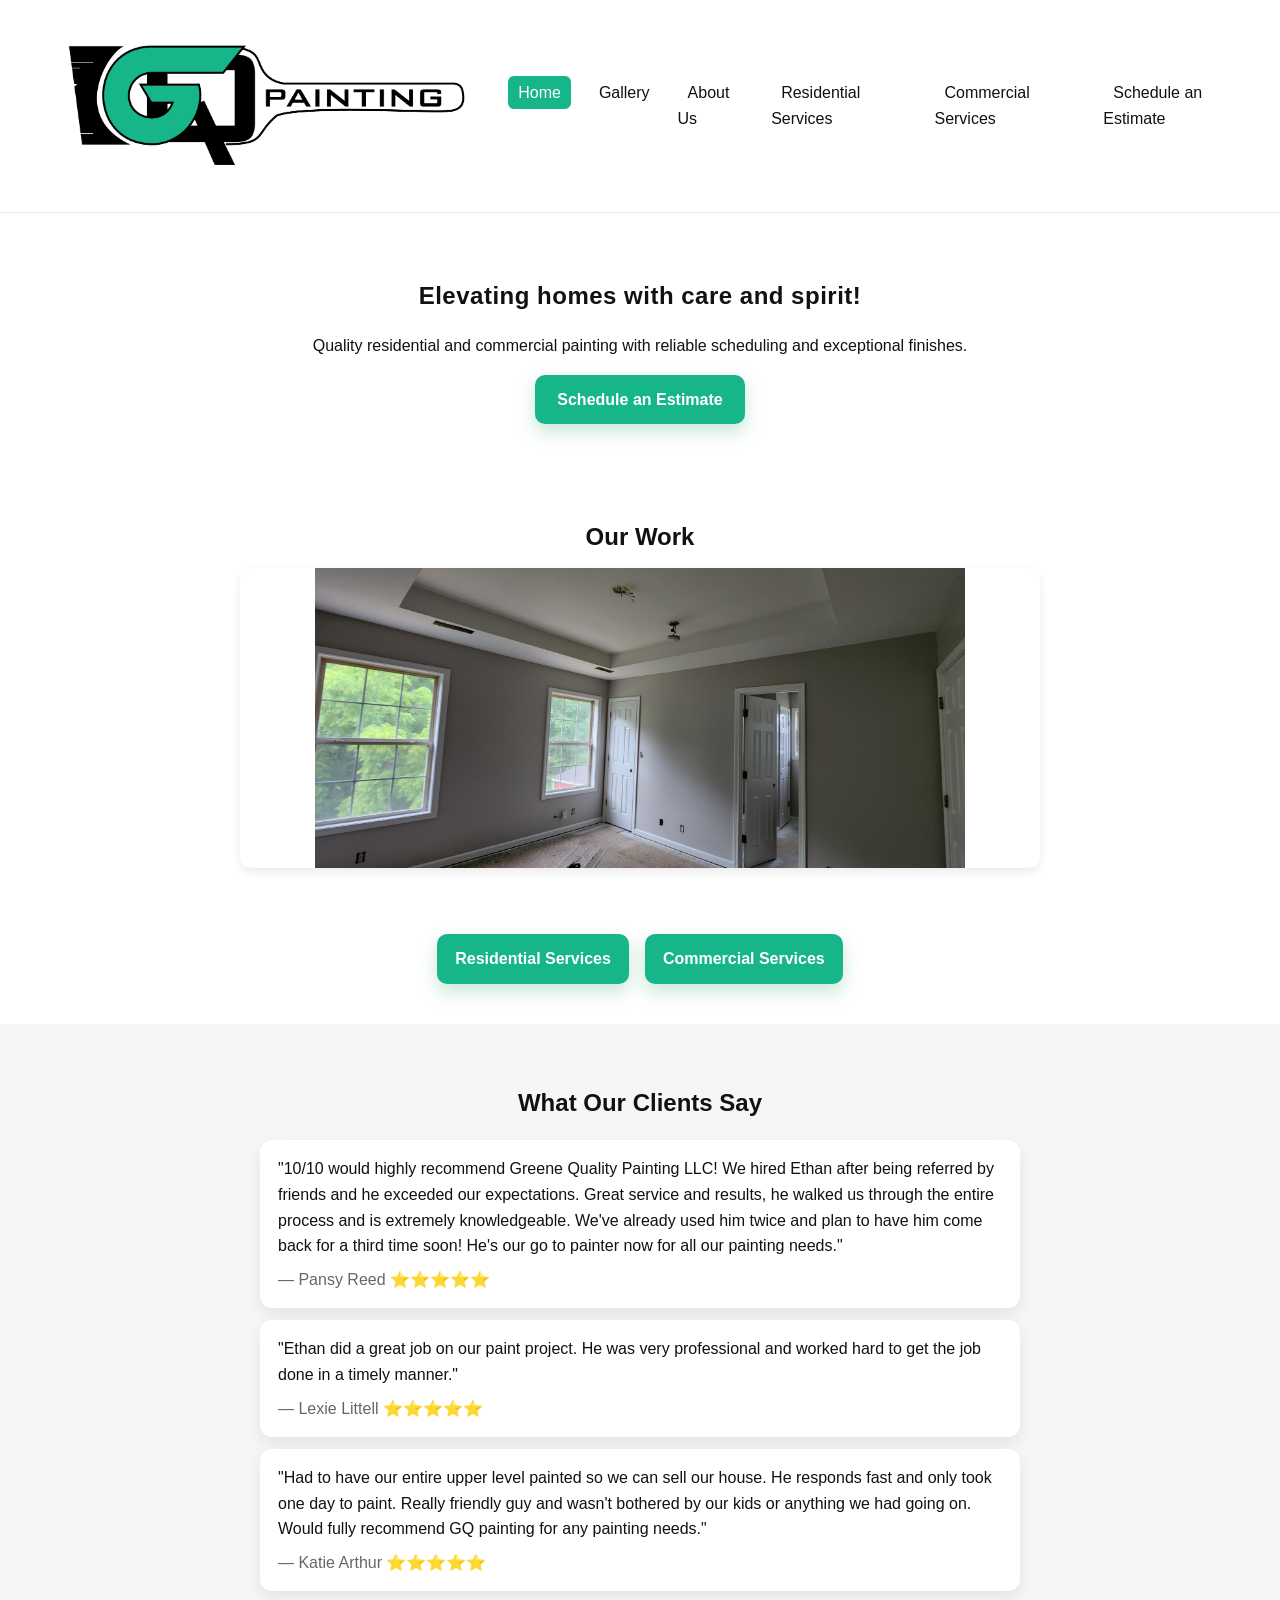
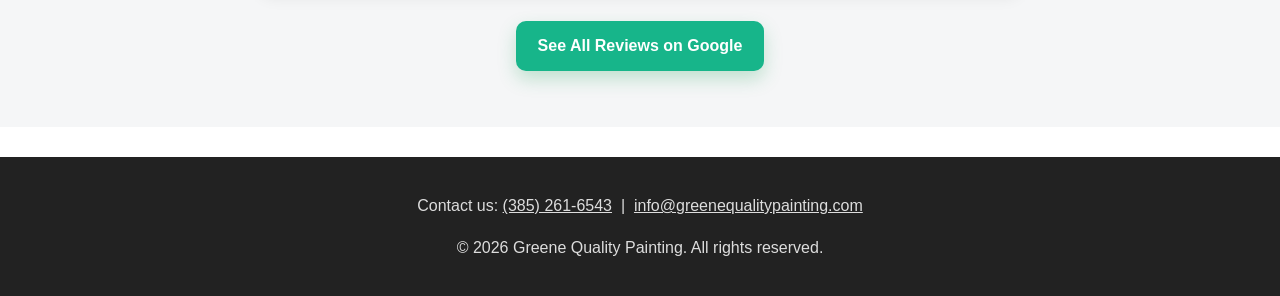
<file: index.html>
<!DOCTYPE html>
<html lang="en">
  <head>
    <meta charset="utf-8" />
    <meta name="viewport" content="width=device-width, initial-scale=1" />
    <title>GQ Painting — Elevating homes with care and spirit!</title>
    <meta name="description" content="Residential & commercial painting by GQ Painting. Quality craftsmanship, reliable scheduling, and professional results." />
    <link rel="icon" type="image/png" href="images/logo.png" />
    <link rel="stylesheet" href="css/style.css" />
  </head>

  <body>
    <header>
      <a href="index.html" aria-label="GQ Painting home">
        <img src="images/logo.png" alt="GQ Painting logo" class="logo" />
      </a>

      <nav aria-label="Main navigation">
        <ul>
          <li><a href="index.html" class="highlight">Home</a></li>
          <li><a href="gallery.html">Gallery</a></li>
          <li><a href="about.html">About Us</a></li>
          <li><a href="residential.html">Residential Services</a></li>
          <li><a href="commercial.html">Commercial Services</a></li>
          <li><a href="schedule.html">Schedule an Estimate</a></li>
        </ul>
      </nav>
    </header>

    <main>
      <section class="hero" role="banner">
        <h1>Elevating homes with care and spirit!</h1>
        <p>Quality residential and commercial painting with reliable scheduling and exceptional finishes.</p>
        <p>
          <a href="schedule.html" class="cta-button">Schedule an Estimate</a>
        </p>
      </section>

      <section class="gallery-reel" aria-labelledby="our-work-heading" data-gallery="general">
        <h2 id="our-work-heading">Our Work</h2>
        <div class="slider">
          <img src="images/sample1.jpg" alt="Finished living room" data-slider-type="general" />
        </div>
      </section>

      <section class="services-buttons" aria-label="Service Shortcuts">
        <a href="residential.html" class="service-button revealed">Residential Services</a>
        <a href="commercial.html" class="service-button revealed">Commercial Services</a>
      </section>

      <section class="testimonials" aria-labelledby="testimonials-heading">
        <h2 id="testimonials-heading">What Our Clients Say</h2>

        <article class="testimonial" aria-label="Testimonial from Pansy Reed">
          <p>"10/10 would highly recommend Greene Quality Painting LLC! We hired Ethan after being referred by friends and he exceeded our expectations. Great service and results, he walked us through the entire process and is extremely knowledgeable. We've already used him twice and plan to have him come back for a third time soon! He's our go to painter now for all our painting needs."</p>
          <span>— Pansy Reed ⭐⭐⭐⭐⭐</span>
        </article>

        <article class="testimonial" aria-label="Testimonial from Lexie Littell">
          <p>"Ethan did a great job on our paint project. He was very professional and worked hard to get the job done in a timely manner."</p>
          <span>— Lexie Littell ⭐⭐⭐⭐⭐</span>
        </article>

        <article class="testimonial" aria-label="Testimonial from Katie Arthur">
          <p>"Had to have our entire upper level painted so we can sell our house. He responds fast and only took one day to paint. Really friendly guy and wasn't bothered by our kids or anything we had going on. Would fully recommend GQ painting for any painting needs."</p>
          <span>— Katie Arthur ⭐⭐⭐⭐⭐</span>
        </article>

        <p style="text-align:center; margin-top:30px;">
          <a href="https://share.google/oeqpvUJNkh1CW4fJf" target="_blank" class="cta-button">See All Reviews on Google</a>
        </p>
      </section>
    </main>

    <footer role="contentinfo">
      <p>
        Contact us: <a href="tel:+13852616543">(385) 261‑6543</a>
        &nbsp;|&nbsp;
        <a href="mailto:info@greenequalitypainting.com">info@greenequalitypainting.com</a>
      </p>
      <p>© 2026 Greene Quality Painting. All rights reserved.</p>
    </footer>

    <script src="js/scripts.js"></script>
  </body>
</html>
</file>
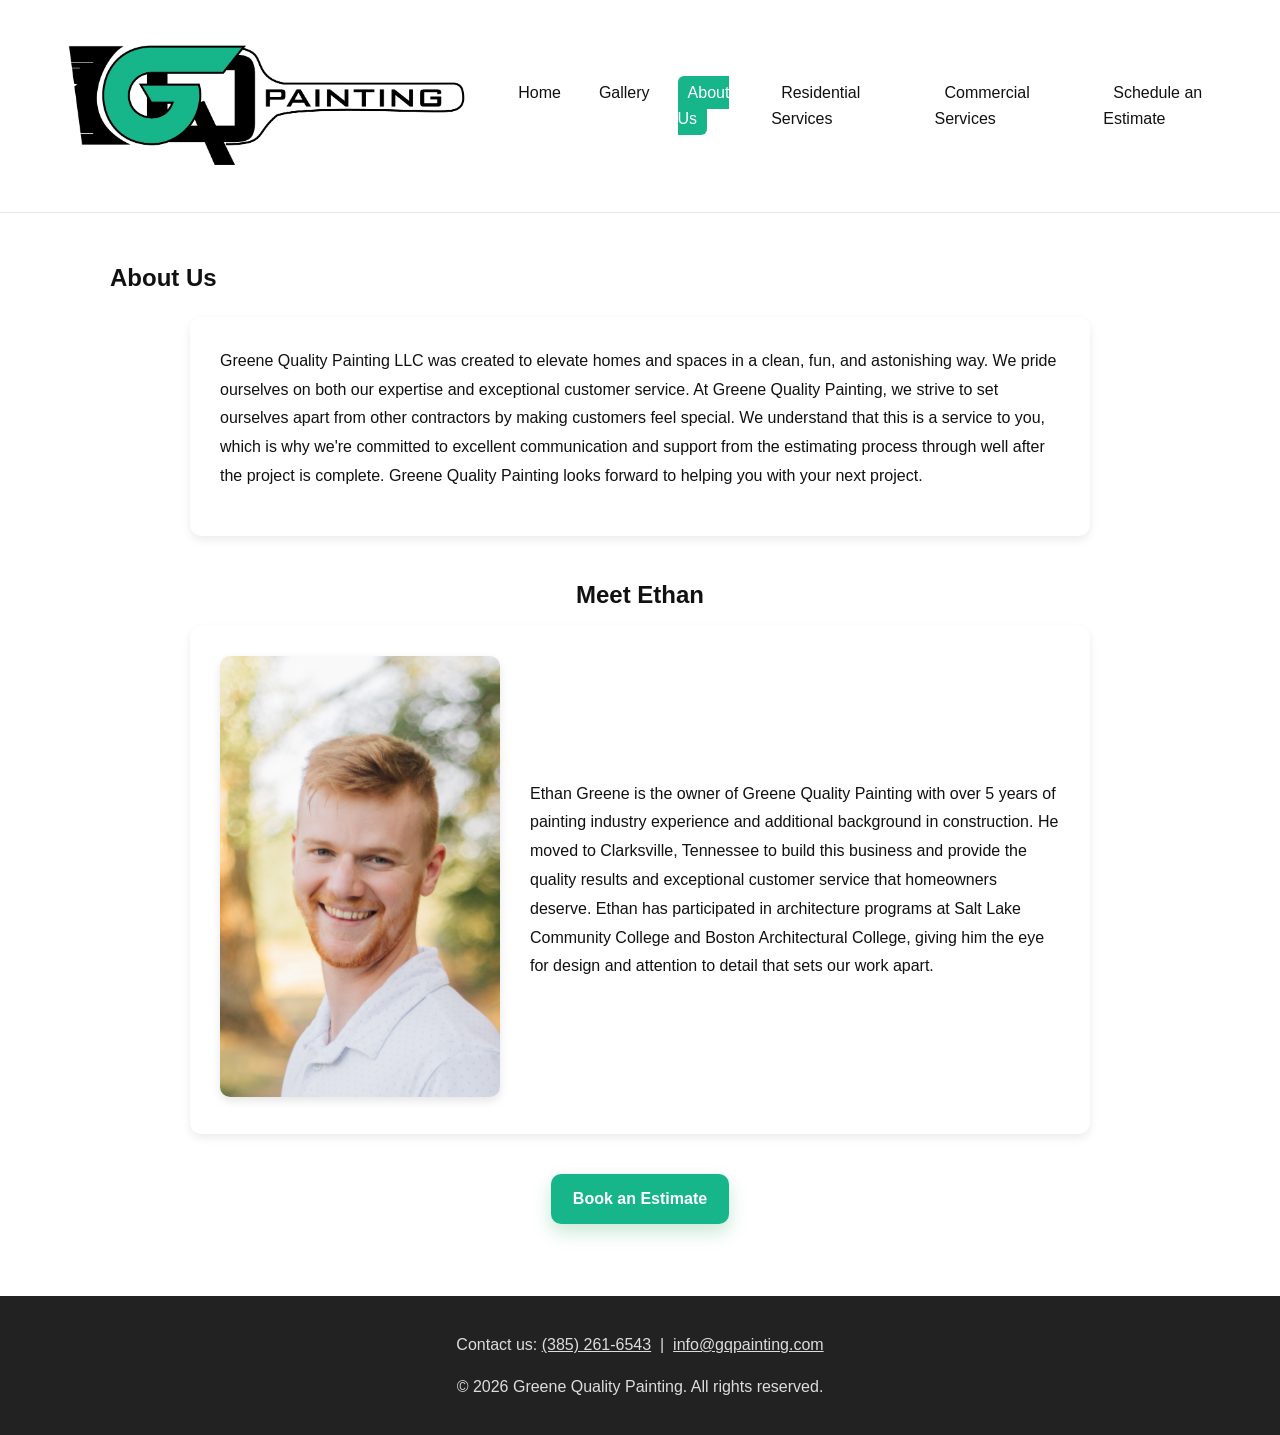
<file: about.html>
<!DOCTYPE html>
<html lang="en">
<head>
    <meta charset="utf-8" />
    <meta name="viewport" content="width=device-width, initial-scale=1" />
    <title>About Us — GQ Painting</title>
    <meta name="description" content="Learn about GQ Painting and our commitment to quality craftsmanship and exceptional customer service." />
    <link rel="icon" type="image/png" href="images/logo.png" />
    <link rel="stylesheet" href="css/style.css" />
</head>

<body>
    <header>
      <a href="index.html" aria-label="GQ Painting home">
        <img src="images/logo.png" alt="GQ Painting logo" class="logo" />
      </a>

      <nav aria-label="Main navigation">
        <ul>
          <li><a href="index.html">Home</a></li>
          <li><a href="gallery.html">Gallery</a></li>
          <li><a href="about.html" class="highlight">About Us</a></li>
          <li><a href="residential.html">Residential Services</a></li>
          <li><a href="commercial.html">Commercial Services</a></li>
          <li><a href="schedule.html">Schedule an Estimate</a></li>
        </ul>
      </nav>
    </header>

    <main>
      <section class="gallery-reel" aria-labelledby="about-heading">
        <h1 id="about-heading">About Us</h1>
        
        <div style="max-width:900px; margin:0 auto 40px; background:var(--white); padding:30px; border-radius:12px; box-shadow:0 4px 10px rgba(0,0,0,0.08);">
          <p style="margin:0 0 15px 0; line-height:1.8; color:var(--black);">Greene Quality Painting LLC was created to elevate homes and spaces in a clean, fun, and astonishing way. We pride ourselves on both our expertise and exceptional customer service. At Greene Quality Painting, we strive to set ourselves apart from other contractors by making customers feel special. We understand that this is a service to you, which is why we're committed to excellent communication and support from the estimating process through well after the project is complete. Greene Quality Painting looks forward to helping you with your next project.</p>
        </div>

        <h2>Meet Ethan</h2>
        <div style="max-width:900px; margin:0 auto 40px; display:flex; gap:30px; align-items:center; background:var(--white); padding:30px; border-radius:12px; box-shadow:0 4px 10px rgba(0,0,0,0.08);">
          <div style="flex: 0 0 280px;">
            <img src="images/owner.jpg" alt="Ethan Greene, Owner" style="width:100%; border-radius:10px; box-shadow:0 4px 10px rgba(0,0,0,0.1);" />
          </div>
          <div style="flex:1;">
            <p style="line-height:1.8; margin:0; color:var(--black);">Ethan Greene is the owner of Greene Quality Painting with over 5 years of painting industry experience and additional background in construction. He moved to Clarksville, Tennessee to build this business and provide the quality results and exceptional customer service that homeowners deserve. Ethan has participated in architecture programs at Salt Lake Community College and Boston Architectural College, giving him the eye for design and attention to detail that sets our work apart.</p>
          </div>
        </div>

        <p style="text-align:center; margin-top:40px;">
          <a href="schedule.html" class="cta-button">Book an Estimate</a>
        </p>
      </section>
    </main>

    <footer role="contentinfo">
      <p>
        Contact us: <a href="tel:+13852616543">(385) 261‑6543</a>
        &nbsp;|&nbsp;
        <a href="mailto:info@gqpainting.com">info@gqpainting.com</a>
      </p>
      <p>© 2026 Greene Quality Painting. All rights reserved.</p>
    </footer>

    <script src="js/scripts.js"></script>
</body>
</html>
</file>
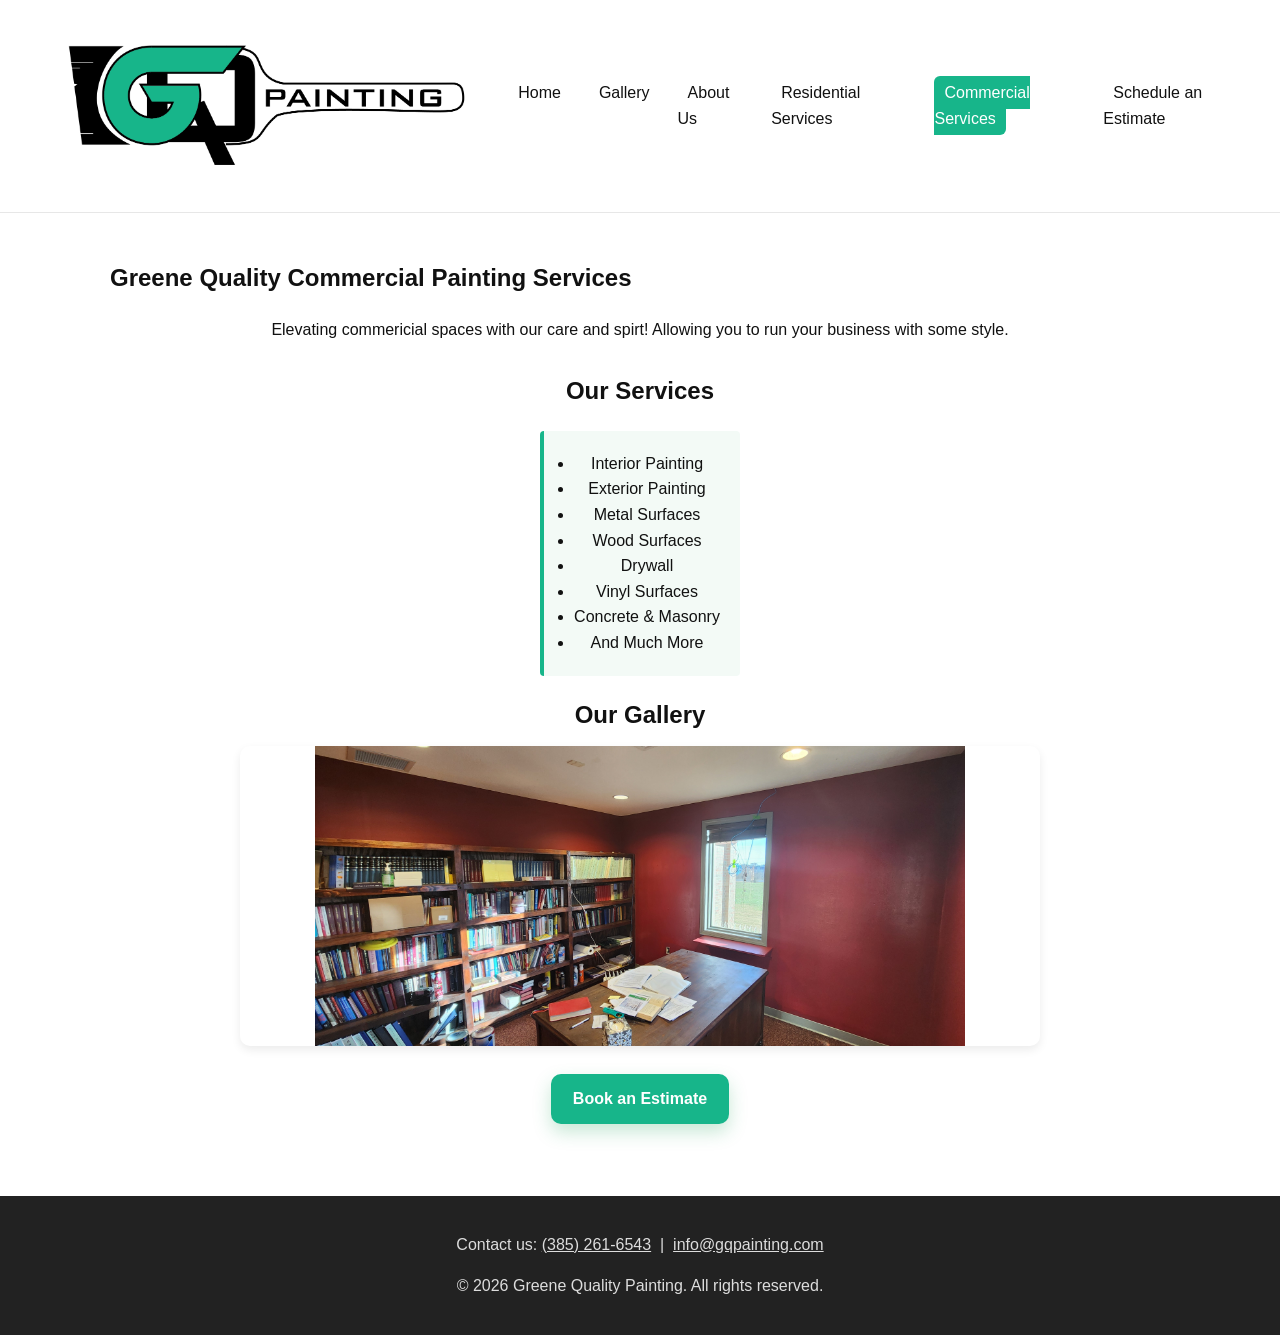
<file: commercial.html>
<!DOCTYPE html>
<html lang="en">
<head>
    <meta charset="utf-8" />
    <meta name="viewport" content="width=device-width, initial-scale=1" />
    <title>Commercial Services — GQ Painting</title>
    <meta name="description" content="Commercial painting services by GQ Painting. Professional interior and exterior painting for commercial properties." />
    <link rel="icon" type="image/png" href="images/logo.png" />
    <link rel="stylesheet" href="css/style.css" />
</head>

<body>
    <header>
      <a href="index.html" aria-label="GQ Painting home">
        <img src="images/logo.png" alt="GQ Painting logo" class="logo" />
      </a>

      <nav aria-label="Main navigation">
        <ul>
          <li><a href="index.html">Home</a></li>
          <li><a href="gallery.html">Gallery</a></li>
          <li><a href="about.html">About Us</a></li>
          <li><a href="residential.html">Residential Services</a></li>
          <li><a href="commercial.html" class="highlight">Commercial Services</a></li>
          <li><a href="schedule.html">Schedule an Estimate</a></li>
        </ul>
      </nav>
    </header>

    <main>
      <section class="gallery-reel" aria-labelledby="services-heading">
        <h1 id="services-heading">Greene Quality Commercial Painting Services</h1>
        <p style="text-align:center; max-width:900px; margin:8px auto 30px;">Elevating commericial spaces with our care and spirt! Allowing you to run your business with some style.</p>

        <h2>Our Services</h2>
        <ul style="list-style-type: disc; text-align: center; margin: 20px auto; padding: 20px; width: fit-content; padding-left: 30px; background-color: rgba(36, 164, 90, 0.05); border-left: 4px solid var(--green); border-radius: 4px;">
            <li>Interior Painting</li>
            <li>Exterior Painting</li>
            <li>Metal Surfaces</li>
            <li>Wood Surfaces</li>
            <li>Drywall</li>
            <li>Vinyl Surfaces</li>
            <li>Concrete & Masonry</li>
            <li>And Much More</li>
        </ul>

        <h2>Our Gallery</h2>
        <div class="slider" data-gallery="commercial">
            <img src="images/commercial1.jpg" alt="Commercial interior painting project 1" data-slider-type="commercial" />
        </div>

        <p style="text-align:center; margin-top:28px;">
          <a href="schedule.html" class="cta-button">Book an Estimate</a>
        </p>
      </section>
    </main>

    <footer role="contentinfo">
      <p>
        Contact us: <a href="tel:+13852616543">(385) 261‑6543</a>
        &nbsp;|&nbsp;
        <a href="mailto:info@gqpainting.com">info@gqpainting.com</a>
      </p>
      <p>© 2026 Greene Quality Painting. All rights reserved.</p>
    </footer>

    <script src="js/scripts.js"></script>
</body>
</html>
</file>
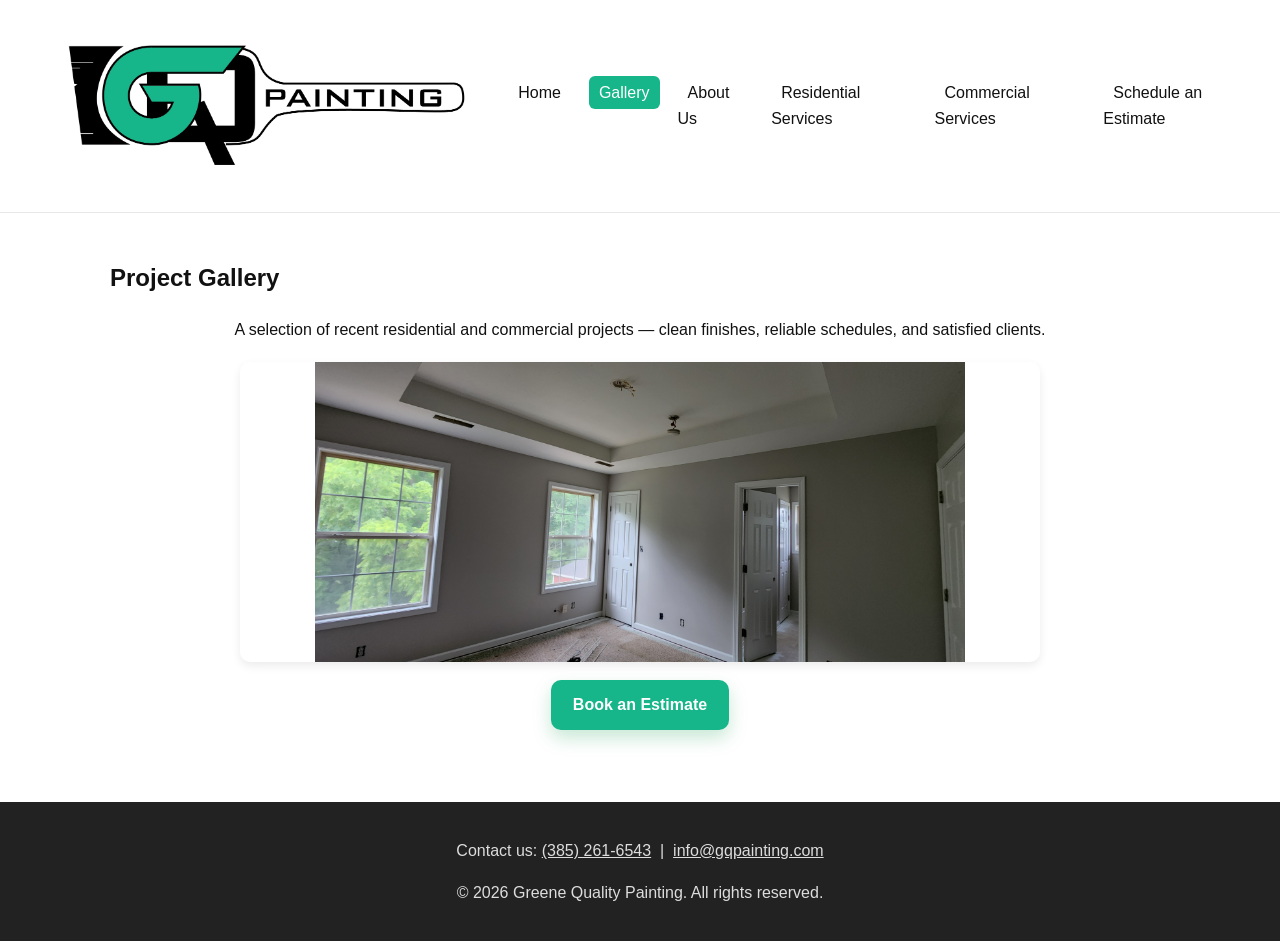
<file: gallery.html>
<!DOCTYPE html>
<html lang="en">
  <head>
    <meta charset="utf-8" />
    <meta name="viewport" content="width=device-width, initial-scale=1" />
    <title>Gallery — GQ Painting</title>
    <meta name="description" content="Gallery of recent residential and commercial painting projects by GQ Painting." />
    <link rel="icon" type="image/png" href="images/logo.png" />
    <link rel="stylesheet" href="css/style.css" />
  </head>

  <body>
    <header>
      <a href="index.html" aria-label="GQ Painting home">
        <img src="images/logo.png" alt="GQ Painting logo" class="logo" />
      </a>

      <nav aria-label="Main navigation">
        <ul>
          <li><a href="index.html">Home</a></li>
          <li><a href="gallery.html" class="highlight">Gallery</a></li>
          <li><a href="about.html">About Us</a></li>
          <li><a href="residential.html">Residential Services</a></li>
          <li><a href="commercial.html">Commercial Services</a></li>
          <li><a href="schedule.html">Schedule an Estimate</a></li>
        </ul>
      </nav>
    </header>

    <main>
      <section class="gallery-reel" aria-labelledby="gallery-heading" data-gallery="general">
        <h1 id="gallery-heading">Project Gallery</h1>
        <p style="text-align:center; max-width:900px; margin:8px auto 20px;">A selection of recent residential and commercial projects — clean finishes, reliable schedules, and satisfied clients.</p>

        <div class="slider">
          <img src="images/sample1.jpg" alt="Brightly painted living room with accent wall" data-slider-type="general" />
        </div>

        <p style="text-align:center; margin-top:18px;">
          <a href="schedule.html" class="cta-button">Book an Estimate</a>
        </p>
      </section>
    </main>

    <footer role="contentinfo">
      <p>
        Contact us: <a href="tel:+13852616543">(385) 261‑6543</a>
        &nbsp;|&nbsp;
        <a href="mailto:info@gqpainting.com">info@gqpainting.com</a>
      </p>
      <p>© 2026 Greene Quality Painting. All rights reserved.</p>
    </footer>

    <script src="js/scripts.js"></script>
  </body>
</html>
</file>
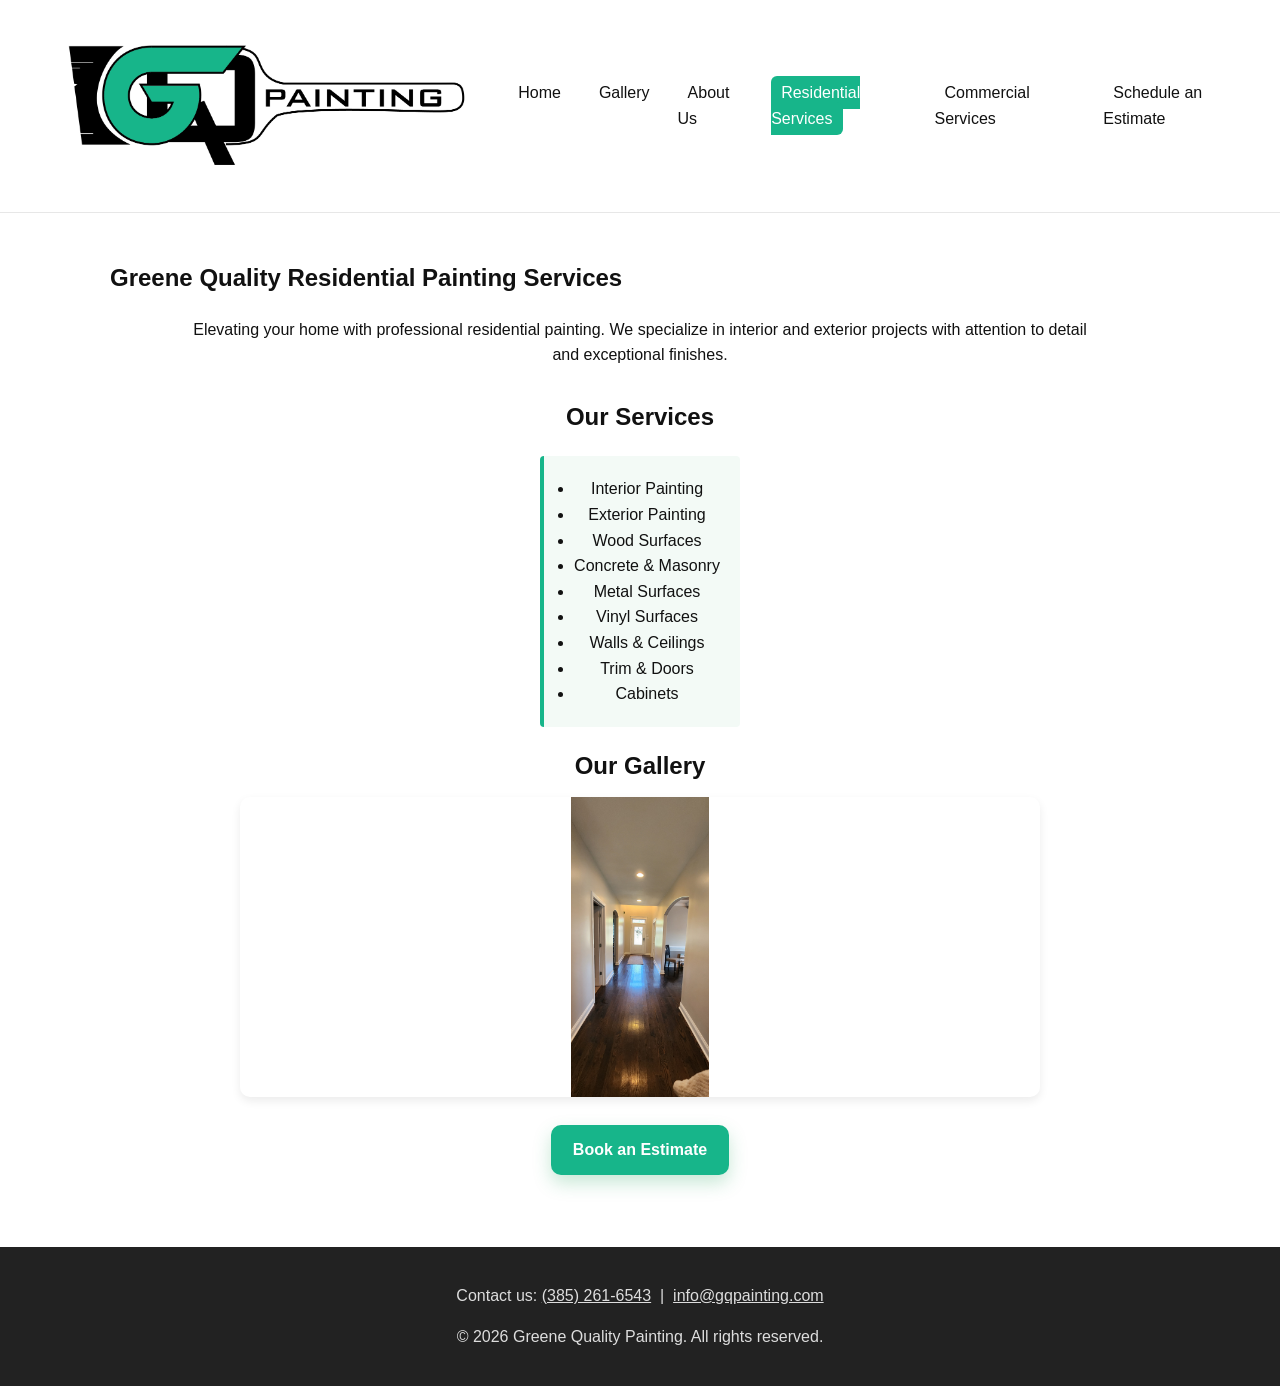
<file: residential.html>
<!DOCTYPE html>
<html lang="en">
<head>
    <meta charset="utf-8" />
    <meta name="viewport" content="width=device-width, initial-scale=1" />
    <title>Residential Services — GQ Painting</title>
    <meta name="description" content="Residential painting services by GQ Painting. Professional interior and exterior painting for homes." />
    <link rel="icon" type="image/png" href="images/logo.png" />
    <link rel="stylesheet" href="css/style.css" />
</head>

<body>
    <header>
      <a href="index.html" aria-label="GQ Painting home">
        <img src="images/logo.png" alt="GQ Painting logo" class="logo" />
      </a>

      <nav aria-label="Main navigation">
        <ul>
          <li><a href="index.html">Home</a></li>
          <li><a href="gallery.html">Gallery</a></li>
          <li><a href="about.html">About Us</a></li>
          <li><a href="residential.html" class="highlight">Residential Services</a></li>
          <li><a href="commercial.html">Commercial Services</a></li>
          <li><a href="schedule.html">Schedule an Estimate</a></li>
        </ul>
      </nav>
    </header>

    <main>
      <section class="gallery-reel" aria-labelledby="services-heading">
        <h1 id="services-heading">Greene Quality Residential Painting Services</h1>
        <p style="text-align:center; max-width:900px; margin:8px auto 30px;">Elevating your home with professional residential painting. We specialize in interior and exterior projects with attention to detail and exceptional finishes.</p>

        <h2>Our Services</h2>
        <ul style="list-style-type: disc; text-align: center; margin: 20px auto; padding: 20px; width: fit-content; padding-left: 30px; background-color: rgba(36, 164, 90, 0.05); border-left: 4px solid var(--green); border-radius: 4px;">
            <li>Interior Painting</li>
            <li>Exterior Painting</li>
            <li>Wood Surfaces</li>
            <li>Concrete & Masonry</li>
            <li>Metal Surfaces</li>
            <li>Vinyl Surfaces</li>
            <li>Walls & Ceilings</li>
            <li>Trim & Doors</li>
            <li>Cabinets</li>
        </ul>

        <h2>Our Gallery</h2>
        <div class="slider" data-gallery="residential">
            <img src="images/residential1.jpg" alt="Residential interior painting project 1" data-slider-type="residential" />
        </div>

        <p style="text-align:center; margin-top:28px;">
          <a href="schedule.html" class="cta-button">Book an Estimate</a>
        </p>
      </section>
    </main>

    <footer role="contentinfo">
      <p>
        Contact us: <a href="tel:+13852616543">(385) 261‑6543</a>
        &nbsp;|&nbsp;
        <a href="mailto:info@gqpainting.com">info@gqpainting.com</a>
      </p>
      <p>© 2026 Greene Quality Painting. All rights reserved.</p>
    </footer>

    <script src="js/scripts.js"></script>
</body>
</html>
</file>
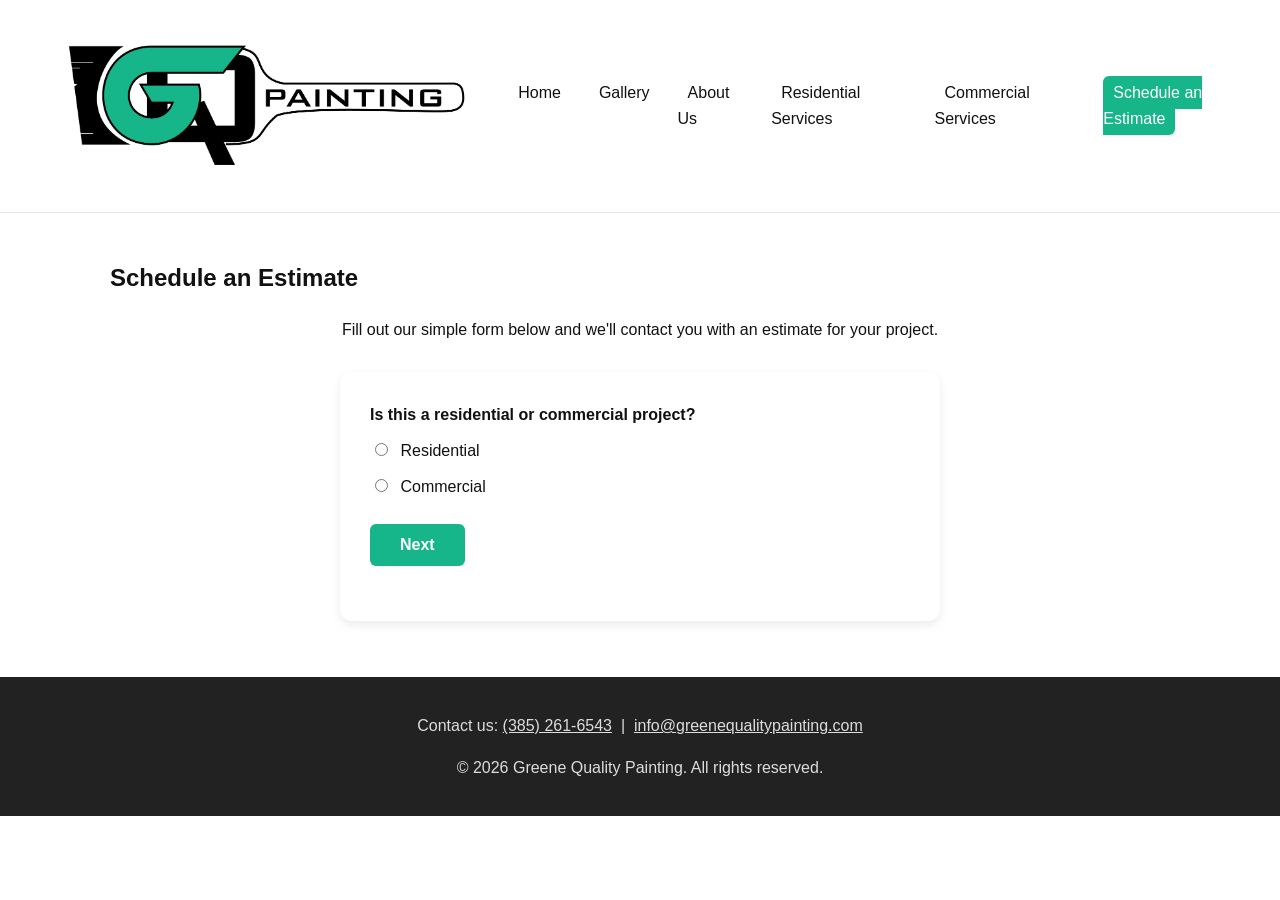
<file: schedule.html>
<!DOCTYPE html>
<html lang="en">
<head>
    <meta charset="utf-8" />
    <meta name="viewport" content="width=device-width, initial-scale=1" />
    <title>Schedule an Estimate — GQ Painting</title>
    <meta name="description" content="Schedule an estimate for your painting project with GQ Painting. Fill out our quick form to get started." />
    <link rel="icon" type="image/png" href="images/logo.png" />
    <link rel="stylesheet" href="css/style.css" />
    <style>
        .form-container { max-width: 600px; margin: 0 auto; background: var(--white); padding: 30px; border-radius: 12px; box-shadow: 0 4px 10px rgba(0,0,0,0.08); }
        .form-section { margin-bottom: 25px; display: none; }
        .form-section.active { display: block; }
        label { display: block; margin-bottom: 10px; font-weight: 600; color: var(--black); }
        input[type="text"], input[type="email"], input[type="tel"], textarea, select { width: 100%; padding: 10px; margin-bottom: 10px; border: 1px solid #ddd; border-radius: 6px; font-size: 14px; font-family: inherit; }
        textarea { resize: vertical; min-height: 100px; }
        .checkbox-group, .radio-group { margin-bottom: 15px; }
        input[type="checkbox"], input[type="radio"] { margin-right: 8px; }
        .checkbox-item, .radio-item { margin-bottom: 10px; }
        button { background-color: var(--green); color: white; padding: 12px 30px; border: none; border-radius: 6px; cursor: pointer; font-size: 16px; font-weight: 600; margin-top: 10px; transition: all 0.3s ease; }
        button:hover { filter: brightness(0.95); }
        .button-group { display: flex; gap: 10px; }
        .prev-btn { background-color: #666; }
        .prev-btn:hover { filter: brightness(0.9); }
    </style>
</head>

<body>
    <header>
      <a href="index.html" aria-label="GQ Painting home">
        <img src="images/logo.png" alt="GQ Painting logo" class="logo" />
      </a>

      <nav aria-label="Main navigation">
        <ul>
          <li><a href="index.html">Home</a></li>
          <li><a href="gallery.html">Gallery</a></li>
          <li><a href="about.html">About Us</a></li>
          <li><a href="residential.html">Residential Services</a></li>
          <li><a href="commercial.html">Commercial Services</a></li>
          <li><a href="schedule.html" class="highlight">Schedule an Estimate</a></li>
        </ul>
      </nav>
    </header>

    <main>
      <section class="gallery-reel" aria-labelledby="estimate-heading">
        <h1 id="estimate-heading">Schedule an Estimate</h1>
        <p style="text-align:center; max-width:900px; margin:8px auto 30px;">Fill out our simple form below and we'll contact you with an estimate for your project.</p>

        <div class="form-container">
          <form id="estimateForm" action="https://formspree.io/f/xwvozklg" method="POST">

            <!-- Question 1: Project Type -->
            <div class="form-section active" id="section1">
                <label>Is this a residential or commercial project?</label>
                <div class="radio-group">
                    <div class="radio-item">
                        <input type="radio" name="projectType" value="residential" id="residential"> Residential
                    </div>
                    <div class="radio-item">
                        <input type="radio" name="projectType" value="commercial" id="commercial"> Commercial
                    </div>
                </div>
                <button type="button" onclick="nextSection(1)">Next</button>
            </div>

            <!-- Question 2: Interior/Exterior -->
            <div class="form-section" id="section2">
                <label>Is this an interior or exterior project?</label>
                <div class="checkbox-group">
                    <div class="checkbox-item">
                        <input type="checkbox" name="projectScope" value="Exterior" id="exterior"> Exterior
                    </div>
                    <div class="checkbox-item">
                        <input type="checkbox" name="projectScope" value="Interior" id="interior"> Interior
                    </div>
                    <div class="checkbox-item">
                        <input type="checkbox" name="projectScope" value="Both" id="both"> Both
                    </div>
                </div>
                <div class="button-group">
                    <button type="button" class="prev-btn" onclick="prevSection(2)">Back</button>
                    <button type="button" onclick="nextSection(2)">Next</button>
                </div>
            </div>

            <!-- COMMERCIAL PATH -->
            <!-- Commercial: Description -->
            <div class="form-section" id="section3-commercial">
                <label for="projectDescription">Please describe your project:</label>
                <textarea name="projectDescription" id="projectDescription"></textarea>
                <div class="button-group">
                    <button type="button" class="prev-btn" onclick="prevSection(3)">Back</button>
                    <button type="button" onclick="nextSection(3)">Next</button>
                </div>
            </div>

            <!-- Commercial: Contact Info -->
            <div class="form-section" id="section4-commercial">
                <label for="firstName">First Name:</label>
                <input type="text" name="firstName" id="firstName">
                <label for="lastName">Last Name:</label>
                <input type="text" name="lastName" id="lastName">
                <label for="phone">Phone Number:</label>
                <input type="tel" name="phone" id="phone">
                <label for="email">Email Address (Optional):</label>
                <input type="email" name="email" id="email">
                <label for="city">City:</label>
                <input type="text" name="city" id="city">
                <div class="button-group">
                    <button type="button" class="prev-btn" onclick="prevSection(4)">Back</button>
                    <button type="submit">Submit</button>
                </div>
            </div>

            <!-- RESIDENTIAL PATH -->
            <!-- Residential: Interior Questions -->
            <div class="form-section" id="section5-residential-interior">
                <label>What does this project include?</label>
                <div class="checkbox-group">
                    <div class="checkbox-item">
                        <input type="checkbox" name="interiorScope" value="Trim/Doors"> Trim/Doors
                    </div>
                    <div class="checkbox-item">
                        <input type="checkbox" name="interiorScope" value="Walls"> Walls
                    </div>
                    <div class="checkbox-item">
                        <input type="checkbox" name="interiorScope" value="Ceilings"> Ceilings
                    </div>
                    <div class="checkbox-item">
                        <input type="checkbox" name="interiorScope" value="Cabinets"> Cabinets
                    </div>
                    <div class="checkbox-item">
                        <input type="checkbox" name="interiorScope" value="Something Else"> Something Else
                    </div>
                </div>
                <div class="button-group">
                    <button type="button" class="prev-btn" onclick="prevSection(5)">Back</button>
                    <button type="button" onclick="nextSection(5)">Next</button>
                </div>
            </div>

            <!-- Residential: Interior Condition Questions (Dynamic) -->
            <div class="form-section" id="section6-residential-interior-conditions">
                <div id="conditionQuestionsContainer"></div>
                <div class="button-group">
                    <button type="button" class="prev-btn" onclick="prevSection(6)">Back</button>
                    <button type="button" onclick="nextSection(6)">Next</button>
                </div>
            </div>

            <!-- Residential: Interior Finish Level -->
            <div class="form-section" id="section7-residential-interior-finish">
                <label>Choose which best applies to how you want your project to turn out:</label>
                <div class="radio-group">
                    <div class="radio-item">
                        <input type="radio" name="finishLevel" value="Fresh coat" id="finish1"> 1. No repairs necessary, just a fresh coat of paint (cheapest option)
                    </div>
                    <div class="radio-item">
                        <input type="radio" name="finishLevel" value="Some repairs" id="finish2"> 2. Doesn't need to be perfect, but some repairs if needed and 2 coats of paint
                    </div>
                    <div class="radio-item">
                        <input type="radio" name="finishLevel" value="Greene Quality" id="finish3"> 3. Greene Quality treatment, making surfaces look smooth and new again, emphasis on quality
                    </div>
                    <div class="radio-item">
                        <input type="radio" name="finishLevel" value="Perfect" id="finish4"> 4. I need it to be perfect! (Most expensive)
                    </div>
                </div>
                <div class="button-group">
                    <button type="button" class="prev-btn" onclick="prevSection(7)">Back</button>
                    <button type="button" onclick="nextSection(7)">Next</button>
                </div>
            </div>

            <!-- Residential: Interior Availability -->
            <div class="form-section" id="section8-residential-interior-availability">
                <label for="interiorAvailability">When are you available for an estimate?</label>
                <input type="text" name="interiorAvailability" id="interiorAvailability" placeholder="e.g., Weekdays after 5pm">
                <div class="button-group">
                    <button type="button" class="prev-btn" onclick="prevSection(8)">Back</button>
                    <button type="button" onclick="nextSection(8)">Next</button>
                </div>
            </div>

            <!-- Residential: Interior Contact Info -->
            <div class="form-section" id="section9-residential-interior-contact">
                <label for="firstName2">First Name:</label>
                <input type="text" name="firstName2" id="firstName2">
                <label for="lastName2">Last Name:</label>
                <input type="text" name="lastName2" id="lastName2">
                <label for="phone2">Phone Number:</label>
                <input type="tel" name="phone2" id="phone2">
                <label for="email2">Email Address (Optional):</label>
                <input type="email" name="email2" id="email2">
                <label for="city2">City:</label>
                <input type="text" name="city2" id="city2">
                <div class="button-group">
                    <button type="button" class="prev-btn" onclick="prevSection(9)">Back</button>
                    <button type="submit">Submit</button>
                </div>
            </div>

            <!-- Residential: Exterior Questions -->
            <div class="form-section" id="section5-residential-exterior">
                <label>Does your project include bare brick to be painted?</label>
                <div class="radio-group">
                    <div class="radio-item">
                        <input type="radio" name="bareBrick" value="Yes"> Yes
                    </div>
                    <div class="radio-item">
                        <input type="radio" name="bareBrick" value="No"> No
                    </div>
                </div>
                <label>How many colors will be applied?</label>
                <div class="radio-group">
                    <div class="radio-item">
                        <input type="radio" name="colorCount" value="1"> 1
                    </div>
                    <div class="radio-item">
                        <input type="radio" name="colorCount" value="2"> 2
                    </div>
                    <div class="radio-item">
                        <input type="radio" name="colorCount" value="3+"> 3+
                    </div>
                </div>
                <div class="button-group">
                    <button type="button" class="prev-btn" onclick="prevSection(5)">Back</button>
                    <button type="button" onclick="nextSection(5)">Next</button>
                </div>
            </div>

            <!-- Residential: Exterior Availability -->
            <div class="form-section" id="section6-residential-exterior-availability">
                <label for="exteriorAvailability">When are you available for an estimate?</label>
                <input type="text" name="exteriorAvailability" id="exteriorAvailability" placeholder="e.g., Weekends">
                <div class="button-group">
                    <button type="button" class="prev-btn" onclick="prevSection(6)">Back</button>
                    <button type="button" onclick="nextSection(6)">Next</button>
                </div>
            </div>

            <!-- Residential: Exterior Contact Info -->
            <div class="form-section" id="section7-residential-exterior-contact">
                <label for="firstName3">First Name:</label>
                <input type="text" name="firstName3" id="firstName3">
                <label for="lastName3">Last Name:</label>
                <input type="text" name="lastName3" id="lastName3">
                <label for="phone3">Phone Number:</label>
                <input type="tel" name="phone3" id="phone3">
                <label for="email3">Email Address (Optional):</label>
                <input type="email" name="email3" id="email3">
                <label for="city3">City:</label>
                <input type="text" name="city3" id="city3">
                <div class="button-group">
                    <button type="button" class="prev-btn" onclick="prevSection(7)">Back</button>
                    <button type="submit">Submit</button>
                </div>
            </div>

        </form>
    </div>

    <script>
        let currentPath = null;

        function nextSection(sectionNum) {
            if (sectionNum === 1) {
                const projectType = document.querySelector('input[name="projectType"]:checked')?.value;
                if (!projectType) { alert('Please select a project type'); return; }
                showSection(2);
            } else if (sectionNum === 2) {
                const projectScope = Array.from(document.querySelectorAll('input[name="projectScope"]:checked')).map(el => el.value);
                if (projectScope.length === 0) { alert('Please select at least one option'); return; }
                const projectType = document.querySelector('input[name="projectType"]:checked').value;
                
                if (projectType === 'commercial') {
                    showSection('3-commercial');
                } else {
                    if (projectScope.includes('Interior') && !projectScope.includes('Exterior')) {
                        showSection('5-residential-interior');
                    } else if (projectScope.includes('Exterior') && !projectScope.includes('Interior')) {
                        showSection('5-residential-exterior');
                    } else {
                        showSection('5-residential-interior');
                    }
                }
            } else if (sectionNum === 3) {
                // require description for commercial path
                const desc = document.getElementById('projectDescription').value.trim();
                if (!desc) { alert('Please describe your project before continuing.'); return; }
                showSection('4-commercial');
            } else if (sectionNum === 5) {
                const projectScope = Array.from(document.querySelectorAll('input[name="projectScope"]:checked')).map(el => el.value);
                if (projectScope.includes('Interior') && !projectScope.includes('Exterior')) {
                    const selectedScopes = Array.from(document.querySelectorAll('input[name="interiorScope"]:checked')).map(el => el.value);
                    if (selectedScopes.length === 0) { alert('Please select at least one option'); return; }
                    generateConditionQuestions(selectedScopes);
                    showSection('6-residential-interior-conditions');
                } else if (projectScope.includes('Exterior') && !projectScope.includes('Interior')) {
                    // ensure exterior questions answered
                    const brick = document.querySelector('input[name="bareBrick"]:checked');
                    const colors = document.querySelector('input[name="colorCount"]:checked');
                    if (!brick || !colors) { alert('Please answer both exterior questions'); return; }
                    showSection('6-residential-exterior-availability');
                }
            } else if (sectionNum === 6) {
                if (document.getElementById('section6-residential-interior-conditions').classList.contains('active')) {
                    // require all generated selects have values
                    const selects = document.querySelectorAll('#section6-residential-interior-conditions select');
                    for (let sel of selects) {
                        if (!sel.value) { alert('Please rate all selected surfaces'); return; }
                    }
                    showSection('7-residential-interior-finish');
                } else if (document.getElementById('section6-residential-exterior-availability').classList.contains('active')) {
                    const avail = document.getElementById('exteriorAvailability').value.trim();
                    if (!avail) { alert('Please specify availability'); return; }
                    showSection('7-residential-exterior-contact');
                }
            } else if (sectionNum === 7) {
                if (document.getElementById('section7-residential-interior-finish').classList.contains('active')) {
                    const finish = document.querySelector('input[name="finishLevel"]:checked');
                    if (!finish) { alert('Please choose a finish level'); return; }
                    showSection('8-residential-interior-availability');
                }
            } else if (sectionNum === 8) {
                const avail = document.getElementById('interiorAvailability').value.trim();
                if (!avail) { alert('Please specify availability'); return; }
                showSection('9-residential-interior-contact');
            }
        }

        function prevSection(sectionNum) {
            if (sectionNum === 2) showSection(1);
            else if (sectionNum === 3) showSection(2);
            else if (sectionNum === 4) showSection('3-commercial');
            else if (sectionNum === 5) showSection(2);
            else if (sectionNum === 6) {
                if (document.getElementById('section5-residential-interior').classList.contains('active')) showSection('5-residential-interior');
                else showSection('5-residential-exterior');
            }
            else if (sectionNum === 7) showSection('6-residential-interior-conditions');
            else if (sectionNum === 8) showSection('7-residential-interior-finish');
            else if (sectionNum === 9) showSection('8-residential-interior-availability');
        }

        function showSection(sectionId) {
            document.querySelectorAll('.form-section').forEach(section => section.classList.remove('active'));
            document.getElementById('section' + sectionId).classList.add('active');
        }

        function generateConditionQuestions(scopes) {
            const container = document.getElementById('conditionQuestionsContainer');
            container.innerHTML = '';
            scopes.forEach(scope => {
                const div = document.createElement('div');
                div.innerHTML = `
                    <label>On a scale of 1 to 5, 1 being Poor and 5 being Basically Perfect, what condition is this ${scope}?</label>
                    <select name="condition-${scope}">
                        <option value="">Select condition</option>
                        <option value="1">1 - Poor</option>
                        <option value="2">2 - Fair</option>
                        <option value="3">3 - Good</option>
                        <option value="4">4 - Very Good</option>
                        <option value="5">5 - Basically Perfect</option>
                    </select>
                `;
                container.appendChild(div);
            });
        }

        // ensure that whichever contact section is currently visible has all fields filled
        document.getElementById('estimateForm').addEventListener('submit', function(e) {
            // only validate contact info; other steps are handled during navigation
            let sectionId = null;
            if (document.getElementById('section4-commercial').classList.contains('active')) {
                sectionId = 'section4-commercial';
            } else if (document.getElementById('section9-residential-interior-contact').classList.contains('active')) {
                sectionId = 'section9-residential-interior-contact';
            } else if (document.getElementById('section7-residential-exterior-contact').classList.contains('active')) {
                sectionId = 'section7-residential-exterior-contact';
            }

            if (sectionId) {
                const inputs = document.querySelectorAll('#' + sectionId + ' input');
                for (let inp of inputs) {
                    if ((inp.type === 'text' || inp.type === 'tel') && !inp.value.trim()) {
                        alert('Please fill out all contact information before submitting.');
                        e.preventDefault();
                        return;
                    }
                }
            }
            // otherwise let the form submit normally
        });
    </script>
        </form>
      </div>
      </section>
    </main>

    <footer role="contentinfo">
      <p>
        Contact us: <a href="tel:+13852616543">(385) 261‑6543</a>
        &nbsp;|&nbsp;
        <a href="mailto:info@greenequalitypainting.com">info@greenequalitypainting.com</a>
      </p>
      <p>© 2026 Greene Quality Painting. All rights reserved.</p>
    </footer>

</body>
</html>
</file>
<file: css/style.css>
/* ===== Global Styles ===== */
:root{
  --green:#17B58A; /* adjust to your logo green if needed */
  --black:#111111;
  --white:#ffffff;
  --gray:#f5f6f7;
}

*{box-sizing:border-box}
html{scroll-behavior:smooth}
body{
  margin:0;
  font-family: "BankGothic", "Orbitron", "Segoe UI", Arial, sans-serif;
  color:var(--black);
  background:var(--white);
  line-height:1.6;
}

/* ===== Header & Nav ===== */
header{
  display:flex;
  align-items:center;
  justify-content:space-between;
  padding:14px 22px;
  border-bottom:1px solid #e7e7e7;
  position:sticky; top:0; background:var(--white); z-index:50;
}
.logo{height:176px; width:auto}
nav ul{list-style:none; display:flex; gap:18px; margin:0; padding:0}
nav a{
  text-decoration:none; color:var(--black);
  padding:8px 10px; border-radius:6px;
}
nav a:hover, nav a.highlight{
  color:var(--white); background:var(--green);
}

/* ===== Hero ===== */
.hero{
  padding:64px 20px 32px;
  text-align:center;
  background:var(--white);
}
.hero h1{
  margin:0 0 18px;
  font-weight:700; color:var(--black);
  letter-spacing:0.5px;
}
.cta-button{
  display:inline-block;
  background:var(--green); color:var(--white);
  padding:12px 22px; border-radius:10px;
  text-decoration:none; font-weight:600;
  box-shadow:0 8px 18px rgba(36,164,90,0.25);
}
.cta-button:hover{filter:brightness(0.95)}

/* ===== Gallery Reel (placeholder grid) ===== */
.gallery-reel{padding:26px 20px; max-width:1100px; margin:0 auto}
.gallery-reel h2{text-align:center; margin-bottom:12px}
.slider{
  display:flex; justify-content:center; align-items:center; margin:0 auto;
  max-width:800px;
}
.slider img{
  width:100%; height:300px; object-fit:contain; border-radius:10px;
  box-shadow:0 4px 10px rgba(0,0,0,0.08);
}

/* ===== Services Buttons (scroll reveal) ===== */
.services-buttons{
  display:flex; gap:16px; justify-content:center;
  padding:40px 20px;
}
.service-button{
  text-decoration:none; color:var(--white);
  background:var(--green); padding:12px 18px; border-radius:10px;
  box-shadow:0 8px 18px rgba(36,164,90,0.25); font-weight:600;
  opacity:0; transform:translateY(18px);
}
.service-button.revealed{opacity:1; transform:none; transition:all .6s ease}

/* ===== Testimonials ===== */
.testimonials{padding:40px 20px; background:var(--gray)}
.testimonials h2{text-align:center; margin-bottom:18px}
.testimonial{
  max-width:760px; margin:12px auto; background:var(--white);
  border-radius:12px; padding:16px 18px; box-shadow:0 6px 16px rgba(0,0,0,0.08);
}
.testimonial p{margin:0 0 8px}
.testimonial span{color:#666}

/* ===== Footer ===== */
footer{
  background:#222; color:#ddd; text-align:center;
  padding:20px 16px; margin-top:30px;
}
footer a{color:#ddd}

/* ===== Responsive ===== */
@media (max-width:900px){
  .slider{max-width:100%}
}
@media (max-width:600px){
  nav ul{flex-wrap:wrap; gap:8px}
  .slider{max-width:100%}
}
</file>
